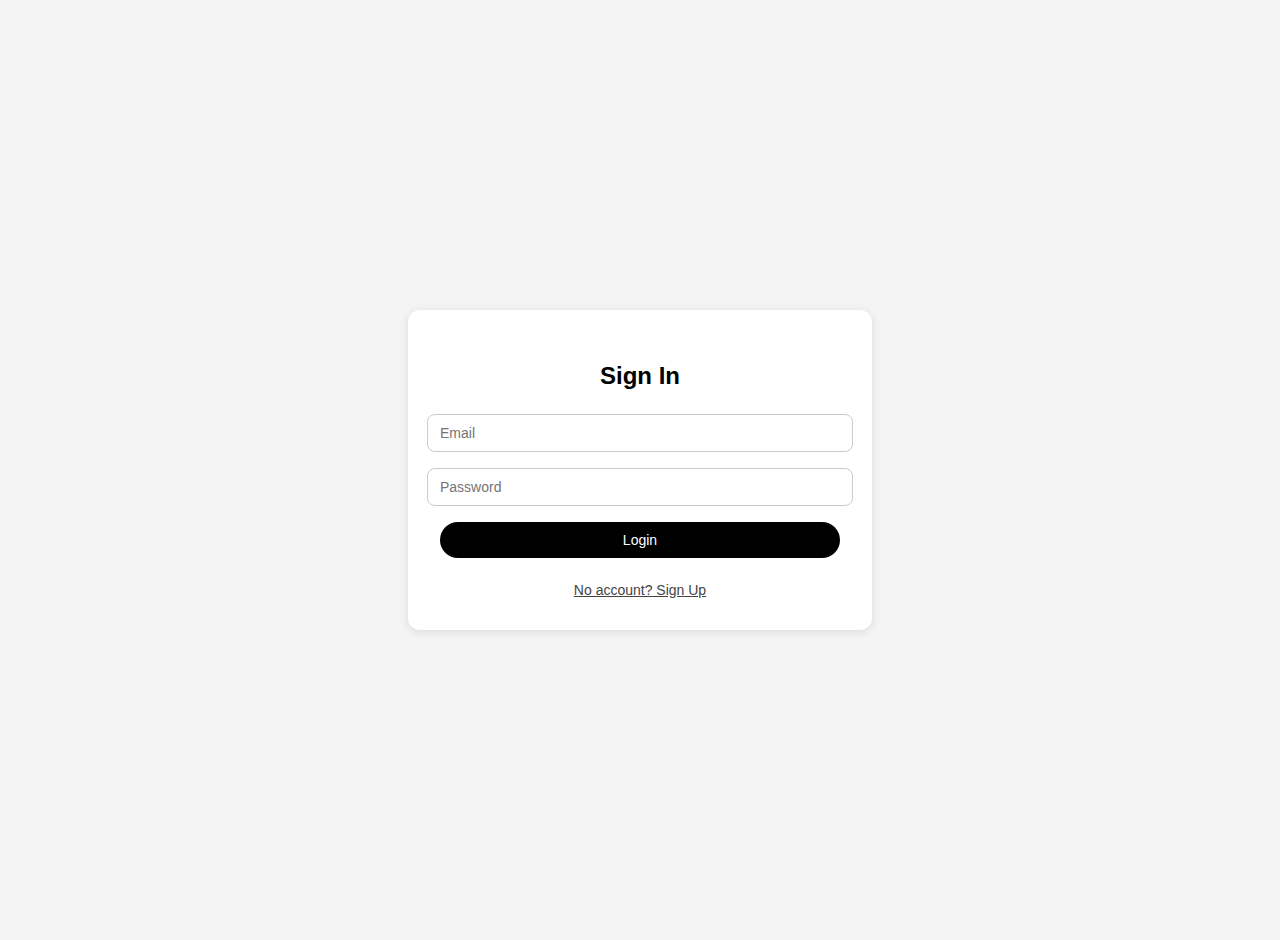
<file: frontend/start.html>
<!DOCTYPE html>
<html lang="en">
	<head>
		<meta charset="UTF-8" />
		<meta name="viewport" content="width=device-width, initial-scale=1.0" />
		<title>Todo App - Sign In or Sign Up</title>
		<link rel="stylesheet" href="styles/styles.css" />
		<link
			rel="icon"
			type="image/png"
			href="/web-project-dia2025-main/frontend/images/favicon/favicon-96x96.png"
			sizes="96x96"
		/>
		<link
			rel="icon"
			type="image/svg+xml"
			href="/web-project-dia2025-main/frontend/images/favicon/favicon.svg"
		/>
		<link
			rel="shortcut icon"
			href="/web-project-dia2025-main/frontend/images/favicon/favicon.ico"
		/>
		<link
			rel="apple-touch-icon"
			sizes="180x180"
			href="/web-project-dia2025-main/frontend/images/favicon/apple-touch-icon.png"
		/>
		<link
			rel="manifest"
			href="/web-project-dia2025-main/frontend/images/favicon/site.webmanifest"
		/>
	</head>
	<body>
		<div class="form-container" id="login-form">
			<h2>Sign In</h2>
			<input type="email" id="login-email" placeholder="Email" />
			<input type="password" id="login-password" placeholder="Password" />
			<button id="login-button">Login</button>
			<div class="toggle-link" id="toggle-to-register">No account? Sign Up</div>
		</div>

		<div id="notification" class="notification hidden"></div>

		<div class="form-container" id="register-form" style="display: none">
			<h2>Sign Up</h2>
			<input type="text" id="register-name" placeholder="Full Name" />
			<input type="email" id="register-email" placeholder="Email" />
			<input type="password" id="register-password" placeholder="Password" />
			<button id="register-button">Register</button>
			<div class="toggle-link" id="toggle-to-login">
				Already have an account? Sign In
			</div>
		</div>

		<script type="module" src="scripts/user.js"></script>
	</body>
</html>
</file>
<file: frontend/styles/styles.css>
body {
  background-color: #f4f4f4;
  font-family: sans-serif;
  color: black;
  display: flex;
  align-items: center;
  justify-content: center;
  min-height: 100vh;
  margin: 0;
  padding: 20px; }

.form-container {
  background-color: white;
  padding: 2rem;
  border-radius: 12px;
  width: 100%;
  max-width: 400px;
  box-shadow: 0 2px 10px rgba(0, 0, 0, 0.1);
  display: flex;
  flex-direction: column;
  align-items: center;
  gap: 1rem; }
  .form-container h2 {
    font-size: 24px;
    font-weight: 600;
    margin-bottom: 0.5rem; }
  .form-container input {
    padding: 10px 12px;
    font-size: 14px;
    border: 1px solid #ccc;
    border-radius: 8px;
    outline: none;
    width: 100%;
    transition: border 0.2s ease; }
    .form-container input:focus {
      border-color: black; }
  .form-container button {
    background-color: black;
    color: white;
    padding: 10px;
    border: none;
    border-radius: 30px;
    font-size: 14px;
    cursor: pointer;
    width: 100%;
    transition: background 0.3s ease; }
    .form-container button:hover {
      background-color: #333; }

.toggle-link {
  text-align: center;
  font-size: 14px;
  color: #444;
  cursor: pointer;
  text-decoration: underline;
  margin-top: 0.5rem; }

.notification {
  position: fixed;
  top: 20px;
  left: 50%;
  transform: translateX(-50%);
  background-color: white;
  color: black;
  padding: 10px 16px;
  border-radius: 8px;
  box-shadow: 0 2px 6px rgba(0, 0, 0, 0.15);
  font-size: 14px;
  z-index: 1000; }

.hidden {
  display: none !important; }

@media only screen and (max-width: 768px) {
  html, body {
    height: 100%;
    margin: 0;
    padding: 0; }

  body {
    display: flex;
    flex-direction: column;
    justify-content: center;
    align-items: center;
    padding: 10px;
    background-color: #f4f4f4; }

  .form-container {
    width: 100%;
    max-width: 100%;
    height: auto;
    min-height: calc(100vh - 40px);
    box-sizing: border-box;
    padding: 1.5rem;
    display: flex;
    justify-content: center;
    flex-direction: column;
    gap: 1.5rem;
    border-radius: 12px;
    background-color: white;
    box-shadow: 0 2px 10px rgba(0, 0, 0, 0.1); }

  .form-container h2 {
    text-align: center;
    font-size: 22px; }

  .form-container input {
    font-size: 16px;
    padding: 12px;
    width: 100%; }

  .form-container button {
    font-size: 16px;
    padding: 12px;
    width: 100%; }

  .toggle-link {
    font-size: 14px;
    text-align: center; }

  .notification {
    font-size: 14px;
    padding: 10px 16px; } }
@media only screen and (max-width: 480px) {
  .form-container {
    padding: 1rem;
    max-width: 95vw; }
    .form-container h2 {
      font-size: 18px; }
    .form-container input,
    .form-container button {
      font-size: 12px;
      padding: 6px 8px; }

  .toggle-link {
    font-size: 12px; }

  .notification {
    font-size: 12px;
    padding: 6px 10px; } }

/*# sourceMappingURL=styles.css.map */
</file>
